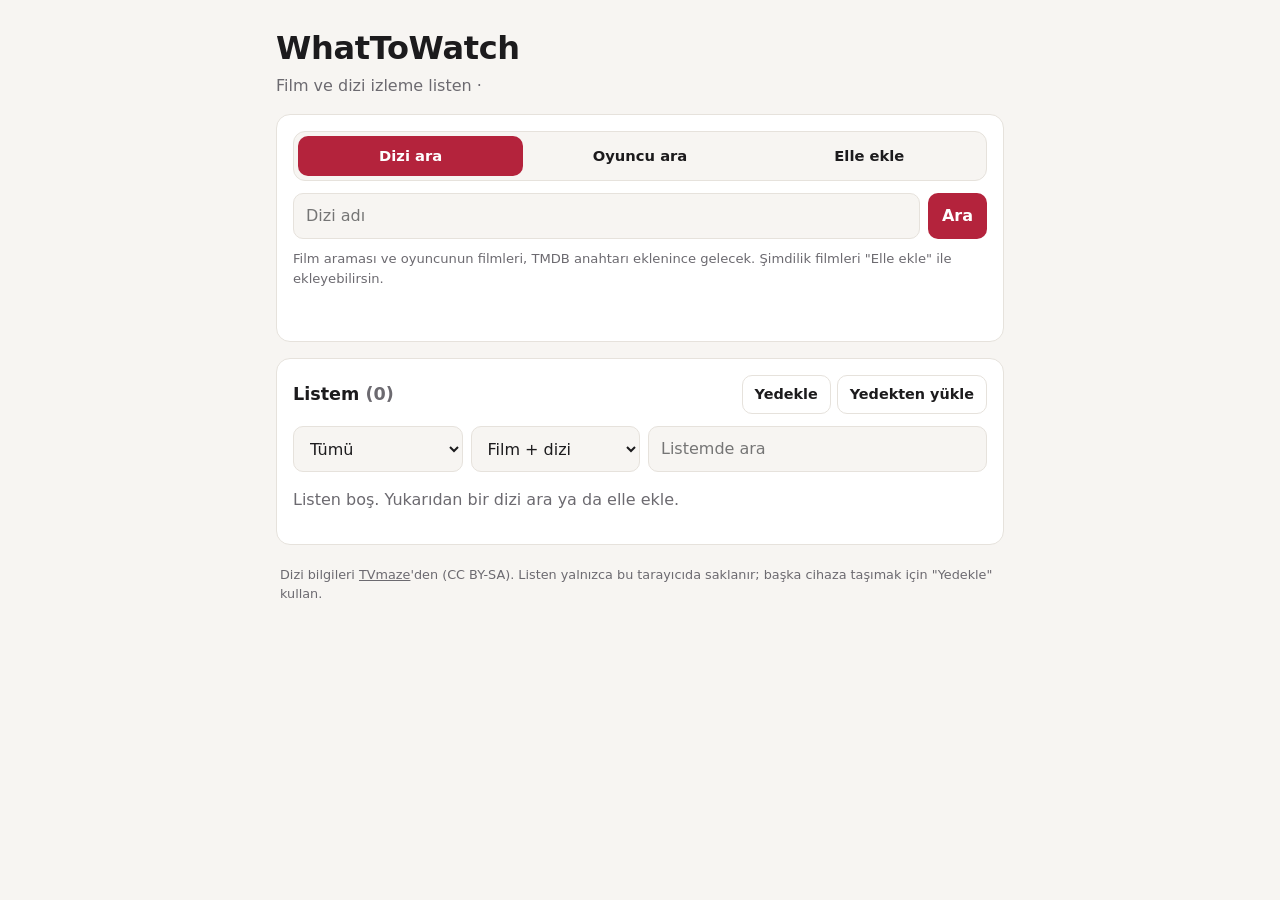
<file: index.html>
<!doctype html>
<html lang="tr">
<head>
  <meta charset="utf-8">
  <meta http-equiv="refresh" content="0; url=src/">
  <link rel="icon" href="data:,">
  <title>WhatToWatch</title>
</head>
<body><p><a href="src/">WhatToWatch</a></p></body>
</html>
</file>
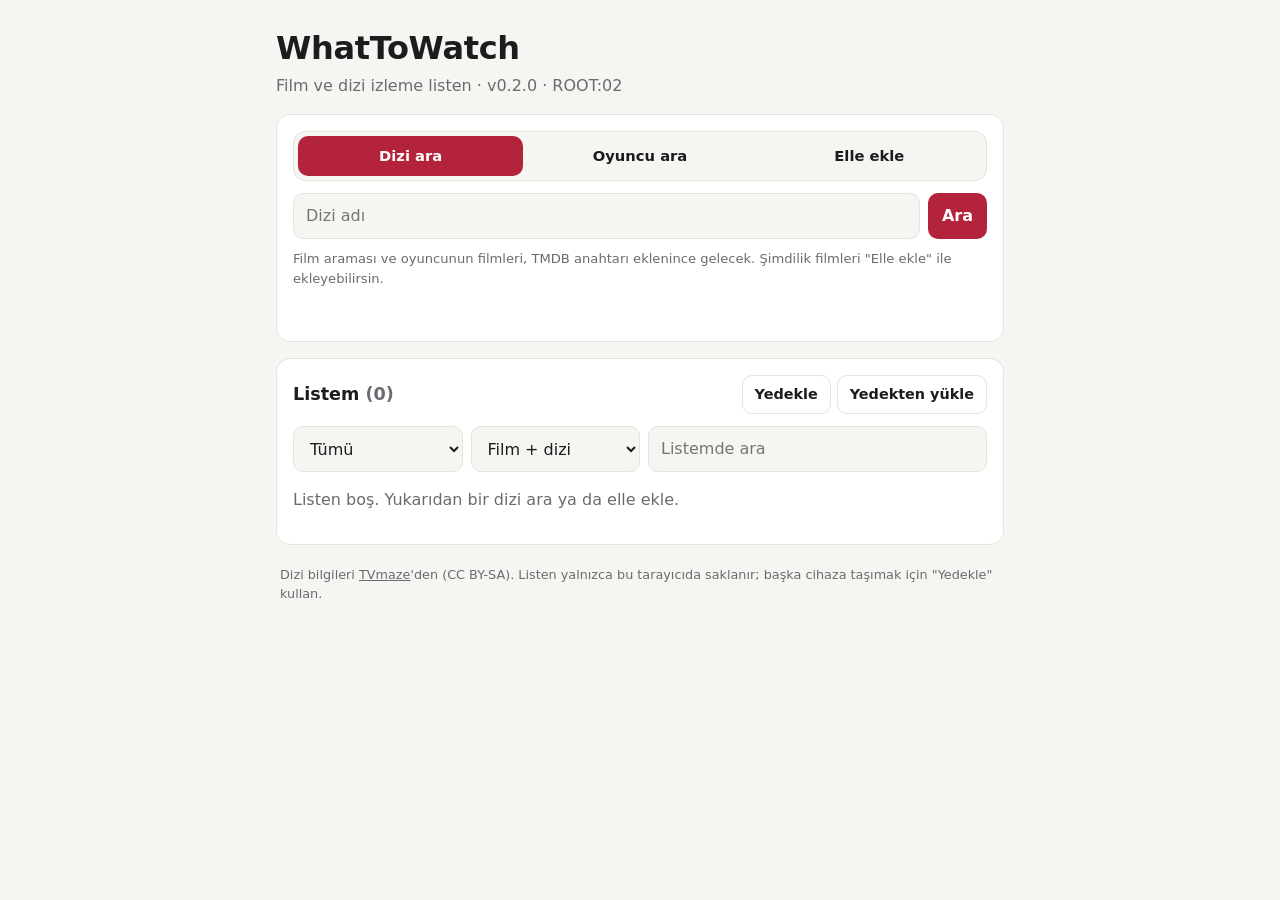
<file: src/index.html>
<!doctype html>
<html lang="tr">
<head>
  <meta charset="utf-8">
  <meta name="viewport" content="width=device-width, initial-scale=1">
  <title>WhatToWatch</title>
  <meta name="description" content="Kişisel film ve dizi izleme listesi">
  <link rel="icon" href="data:image/svg+xml,%3Csvg xmlns=%27http://www.w3.org/2000/svg%27 viewBox=%270 0 32 32%27%3E%3Crect width=%2732%27 height=%2732%27 rx=%277%27 fill=%27%23b4233c%27/%3E%3Cpath d=%27M12 9l11 7-11 7z%27 fill=%27white%27/%3E%3C/svg%3E">
  <link rel="stylesheet" href="style.css">
  <script type="module" src="app.js"></script>
</head>
<body>
  <header class="top">
    <h1 id="appName">WhatToWatch</h1>
    <p class="sub">Film ve dizi izleme listen · <span id="build"></span></p>
  </header>

  <main>
    <section class="card">
      <div class="seg" role="tablist">
        <button type="button" role="tab" data-mode="series" aria-selected="true">Dizi ara</button>
        <button type="button" role="tab" data-mode="person" aria-selected="false">Oyuncu ara</button>
        <button type="button" role="tab" data-mode="manual" aria-selected="false">Elle ekle</button>
      </div>
      <form id="searchForm" class="row">
        <input id="q" type="search" placeholder="Dizi adı" autocomplete="off" aria-label="Arama">
        <button type="submit">Ara</button>
      </form>
      <form id="manualForm" class="manual" hidden>
        <input id="mTitle" placeholder="Ad" required aria-label="Ad">
        <input id="mYear" type="number" min="1880" max="2100" placeholder="Yıl" aria-label="Yıl">
        <select id="mKind" aria-label="Tür"><option value="film">Film</option><option value="series">Dizi</option></select>
        <button type="submit">Ekle</button>
      </form>
      <p class="hint" id="filmHint">Film araması ve oyuncunun filmleri, TMDB anahtarı eklenince gelecek. Şimdilik filmleri "Elle ekle" ile ekleyebilirsin.</p>
      <p id="status" class="status" role="status" aria-live="polite"></p>
      <ul id="results" class="results"></ul>
    </section>

    <section class="card">
      <div class="list-head">
        <h2>Listem <span id="count" class="muted"></span></h2>
        <div class="tools">
          <button type="button" id="exportBtn" class="ghost">Yedekle</button>
          <label class="ghost file">Yedekten yükle<input id="importFile" type="file" accept="application/json,.json"></label>
        </div>
      </div>
      <div class="filters">
        <select id="fStatus" aria-label="Durum">
          <option value="all">Tümü</option><option value="want">İzlenecek</option>
          <option value="watching">İzleniyor</option><option value="done">İzlendi</option>
        </select>
        <select id="fKind" aria-label="Tür"><option value="all">Film + dizi</option><option value="series">Dizi</option><option value="film">Film</option></select>
        <input id="fText" type="search" placeholder="Listemde ara" aria-label="Listemde ara">
      </div>
      <ul id="list" class="list"></ul>
      <p id="empty" class="muted" hidden>Listen boş. Yukarıdan bir dizi ara ya da elle ekle.</p>
    </section>

    <footer class="foot">
      Dizi bilgileri <a href="https://www.tvmaze.com" rel="noopener">TVmaze</a>'den (CC BY-SA). Listen yalnızca bu tarayıcıda saklanır; başka cihaza taşımak için "Yedekle" kullan.
    </footer>
  </main>
</body>
</html>
</file>
<file: src/style.css>
:root {
  --bg: #f7f5f2; --card: #fff; --ink: #1c1b1d; --muted: #6c6a70; --line: #e6e2dc;
  --accent: #b4233c; --accent-ink: #fff; --ok: #1d7a4f; --radius: 14px;
  color-scheme: light dark;
}
@media (prefers-color-scheme: dark) {
  :root { --bg: #131214; --card: #1d1b1f; --ink: #eceaee; --muted: #a3a0a8; --line: #2f2c33; --accent: #e25a72; --accent-ink: #1a0a0e; --ok: #5cc595; }
}
* { box-sizing: border-box; }
[hidden] { display: none !important; } /* author display rules must never beat [hidden] */
body { margin: 0; background: var(--bg); color: var(--ink); font: 16px/1.5 system-ui, -apple-system, "Segoe UI", Roboto, sans-serif; }
.top, main { max-width: 760px; margin: 0 auto; padding: 0 16px; }
.top { padding-top: 24px; }
h1 { margin: 0; font-size: clamp(1.5rem, 5vw, 2rem); letter-spacing: -0.01em; }
h2 { margin: 0; font-size: 1.1rem; }
.sub, .muted { color: var(--muted); }
.sub { margin: 2px 0 0; }
.small { font-size: 0.85rem; margin: 2px 0; }
.card { background: var(--card); border: 1px solid var(--line); border-radius: var(--radius); padding: 16px; margin-top: 16px; }
button, select, input, textarea { font: inherit; color: inherit; }
button { border: 0; border-radius: 10px; padding: 10px 14px; background: var(--accent); color: var(--accent-ink); font-weight: 650; cursor: pointer; }
button.ghost, label.ghost { background: transparent; color: var(--ink); border: 1px solid var(--line); border-radius: 10px; padding: 8px 12px; font-weight: 600; cursor: pointer; font-size: 0.9rem; }
.danger { color: var(--accent) !important; }
input, select, textarea { border: 1px solid var(--line); background: var(--bg); border-radius: 10px; padding: 10px 12px; min-width: 0; }
:focus-visible { outline: 3px solid color-mix(in srgb, var(--accent) 45%, transparent); outline-offset: 1px; }
.seg { display: grid; grid-template-columns: repeat(3, 1fr); gap: 4px; padding: 4px; border: 1px solid var(--line); border-radius: 12px; background: var(--bg); }
.seg button { background: transparent; color: var(--ink); padding: 9px 6px; font-size: 0.92rem; }
.seg button[aria-selected="true"] { background: var(--accent); color: var(--accent-ink); }
.row { display: flex; gap: 8px; margin-top: 12px; }
.row input { flex: 1; }
.manual { display: grid; grid-template-columns: 1fr 90px 100px auto; gap: 8px; margin-top: 12px; }
.hint { color: var(--muted); font-size: 0.82rem; margin: 10px 0 0; }
.status { min-height: 1.4em; margin: 8px 0 0; font-size: 0.9rem; }
.results, .list { list-style: none; margin: 8px 0 0; padding: 0; }
.results li, .list li { display: grid; grid-template-columns: 60px 1fr; gap: 12px; padding: 12px 0; border-top: 1px solid var(--line); }
.results img, .list img, .noimg { width: 60px; height: 85px; object-fit: cover; border-radius: 6px; background: var(--line); }
.noimg { display: grid; place-items: center; font-weight: 700; color: var(--muted); }
.body { min-width: 0; }
.body strong { font-size: 1rem; }
.src { font-size: 0.75rem; color: var(--muted); margin-left: 6px; }
.body > button { margin-top: 6px; padding: 7px 14px; }
.added { display: inline-block; margin-top: 6px; color: var(--ok); font-weight: 650; font-size: 0.9rem; }
.edit { display: flex; flex-wrap: wrap; gap: 6px; margin-top: 6px; }
.edit select { padding: 7px 8px; }
textarea { width: 100%; margin-top: 6px; resize: vertical; padding: 7px 10px; font-size: 0.9rem; }
.list-head { display: flex; justify-content: space-between; align-items: center; gap: 8px; flex-wrap: wrap; }
.tools { display: flex; gap: 6px; }
.file input { display: none; }
.filters { display: grid; grid-template-columns: 1fr 1fr 2fr; gap: 8px; margin-top: 12px; }
.foot { color: var(--muted); font-size: 0.8rem; padding: 20px 4px 40px; }
.foot a { color: inherit; }
@media (max-width: 520px) {
  .manual { grid-template-columns: 1fr 1fr; }
  .manual input:first-child { grid-column: 1 / -1; }
  .filters { grid-template-columns: 1fr 1fr; }
  .filters input { grid-column: 1 / -1; }
}
</file>
